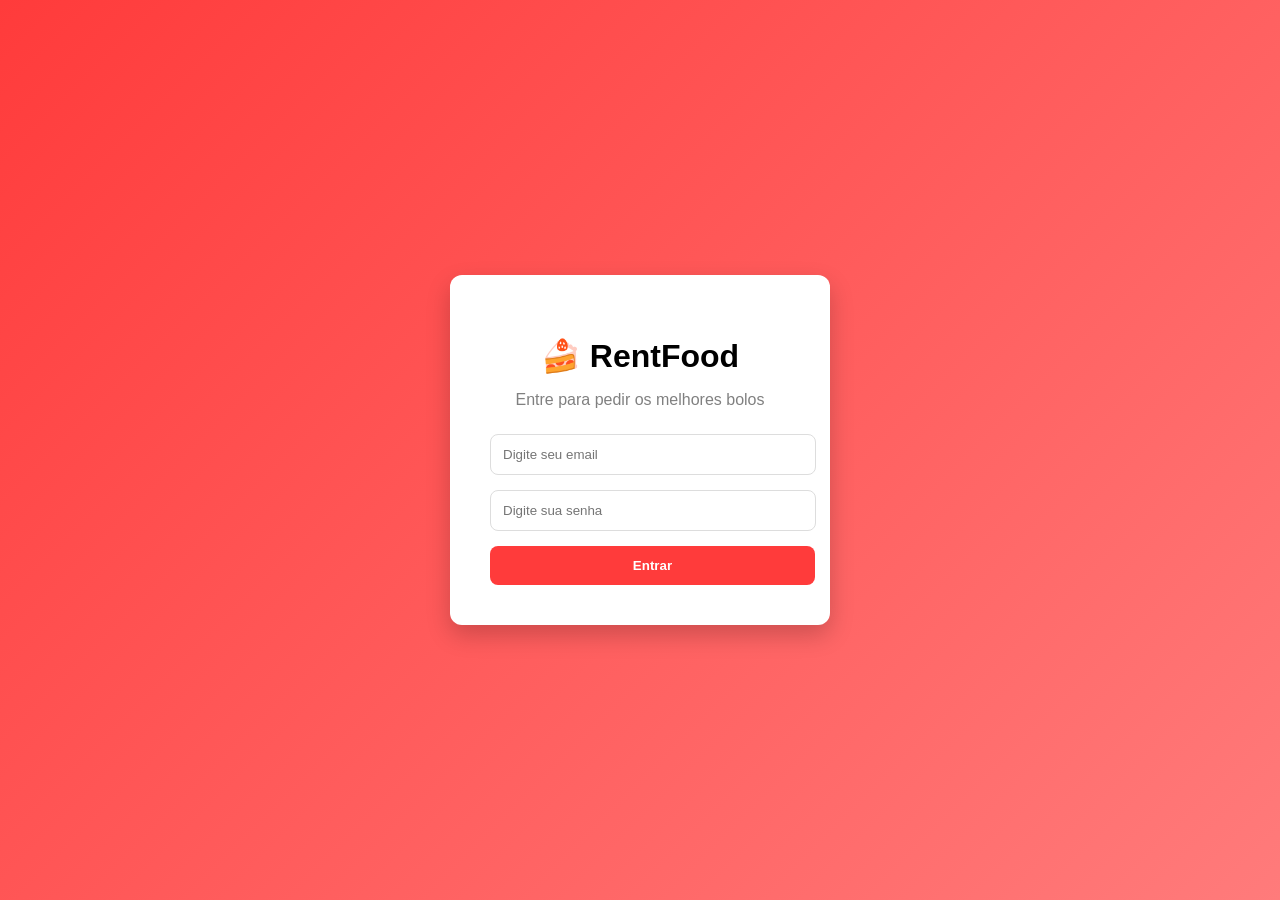
<file: site/login.html>
<!DOCTYPE html>
<html lang="pt-br">
<head>

<meta charset="UTF-8">
<meta name="viewport" content="width=device-width, initial-scale=1.0">

<title>Login - RentFood</title>

<link rel="stylesheet" href="login.css">

</head>

<body>

<div class="login-container">

    <h1>🍰 RentFood</h1>
    <p>Entre para pedir os melhores bolos</p>

    <form onsubmit="entrar(event)">

        <input type="email" placeholder="Digite seu email" required>

        <input type="password" placeholder="Digite sua senha" required>

        <button type="submit">Entrar</button>

    </form>

</div>

<script>

function entrar(event){

    event.preventDefault()

    window.location.href = "index.html"

}

</script>

</body>
</html>
</file>
<file: site/login.css>
body{

    margin:0;
    font-family: Arial;
    height:100vh;

    display:flex;
    justify-content:center;
    align-items:center;

    background: linear-gradient(135deg,#ff3b3b,#ff7b7b);

}

.login-container{

    background:white;
    padding:40px;
    border-radius:12px;

    width:300px;

    text-align:center;

    box-shadow:0 10px 25px rgba(0,0,0,0.2);

}

.login-container h1{

    margin-bottom:5px;

}

.login-container p{

    color:gray;
    margin-bottom:25px;

}

.login-container input{

    width:100%;
    padding:12px;

    margin-bottom:15px;

    border:1px solid #ddd;

    border-radius:8px;

}

.login-container button{

    width:325px;
    padding:12px;

    border:none;

    background:#ff3b3b;

    color:white;

    font-weight:bold;

    border-radius:8px;

    cursor:pointer;

    transition:0.3s;

}

.login-container button:hover{

    background:#d90000;

}
</file>
